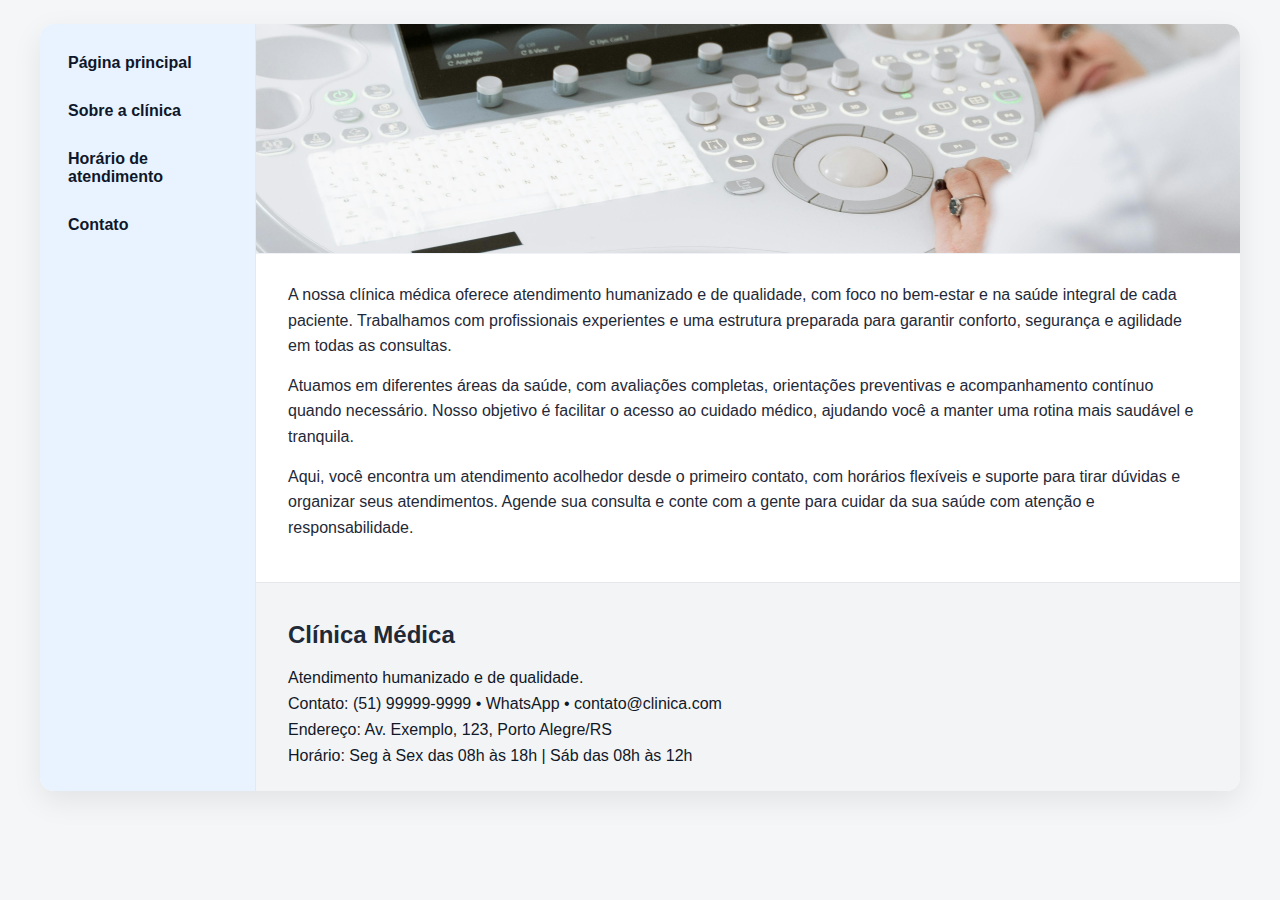
<file: index.html>
<!DOCTYPE html>
<html lang="pt-BR">
<head>
    <meta charset="UTF-8">
    <meta http-equiv="X-UA-Compatible" content="IE=edge">
    <meta name="viewport" content="width=device-width, initial-scale=1.0">
    <title>Clínica Médica</title>
    <link rel="stylesheet" href="css/style.css">
</head>
<body>
    <div class="wrapper">
        <div class="menu">
            <ul>
                <li><a href="index.html">Página principal</a></li>
                <li><a href="sobre.html">Sobre a clínica</a></li>
                <li><a href="horarios.html">Horário de atendimento</a></li>
                <li><a href="contato.html">Contato</a></li>
            </ul>
        </div>

        <div class="main">
            <div class="header header-home"></div>
    
            <div class="content">
                <p>
                    A nossa clínica médica oferece atendimento humanizado e de qualidade, com foco no bem-estar e na saúde integral de cada paciente. Trabalhamos com profissionais experientes e uma estrutura preparada para garantir conforto, segurança e agilidade em todas as consultas.
                </p>
                <p>
                    Atuamos em diferentes áreas da saúde, com avaliações completas, orientações preventivas e acompanhamento contínuo quando necessário. Nosso objetivo é facilitar o acesso ao cuidado médico, ajudando você a manter uma rotina mais saudável e tranquila.
                </p>
                <p>
                    Aqui, você encontra um atendimento acolhedor desde o primeiro contato, com horários flexíveis e suporte para tirar dúvidas e organizar seus atendimentos. Agende sua consulta e conte com a gente para cuidar da sua saúde com atenção e responsabilidade.
                </p>
            </div>
    
            <div class="footer">
                <h2>Clínica Médica</h2>
                <p>Atendimento humanizado e de qualidade.</p>
                <p>Contato: (51) 99999-9999 • WhatsApp • contato@clinica.com</p>
                <p>Endereço: Av. Exemplo, 123, Porto Alegre/RS</p>
                <p>Horário: Seg à Sex das 08h às 18h | Sáb das 08h às 12h</p>
            </div>
        </div>
    </div>
</body>
</html>
</file>
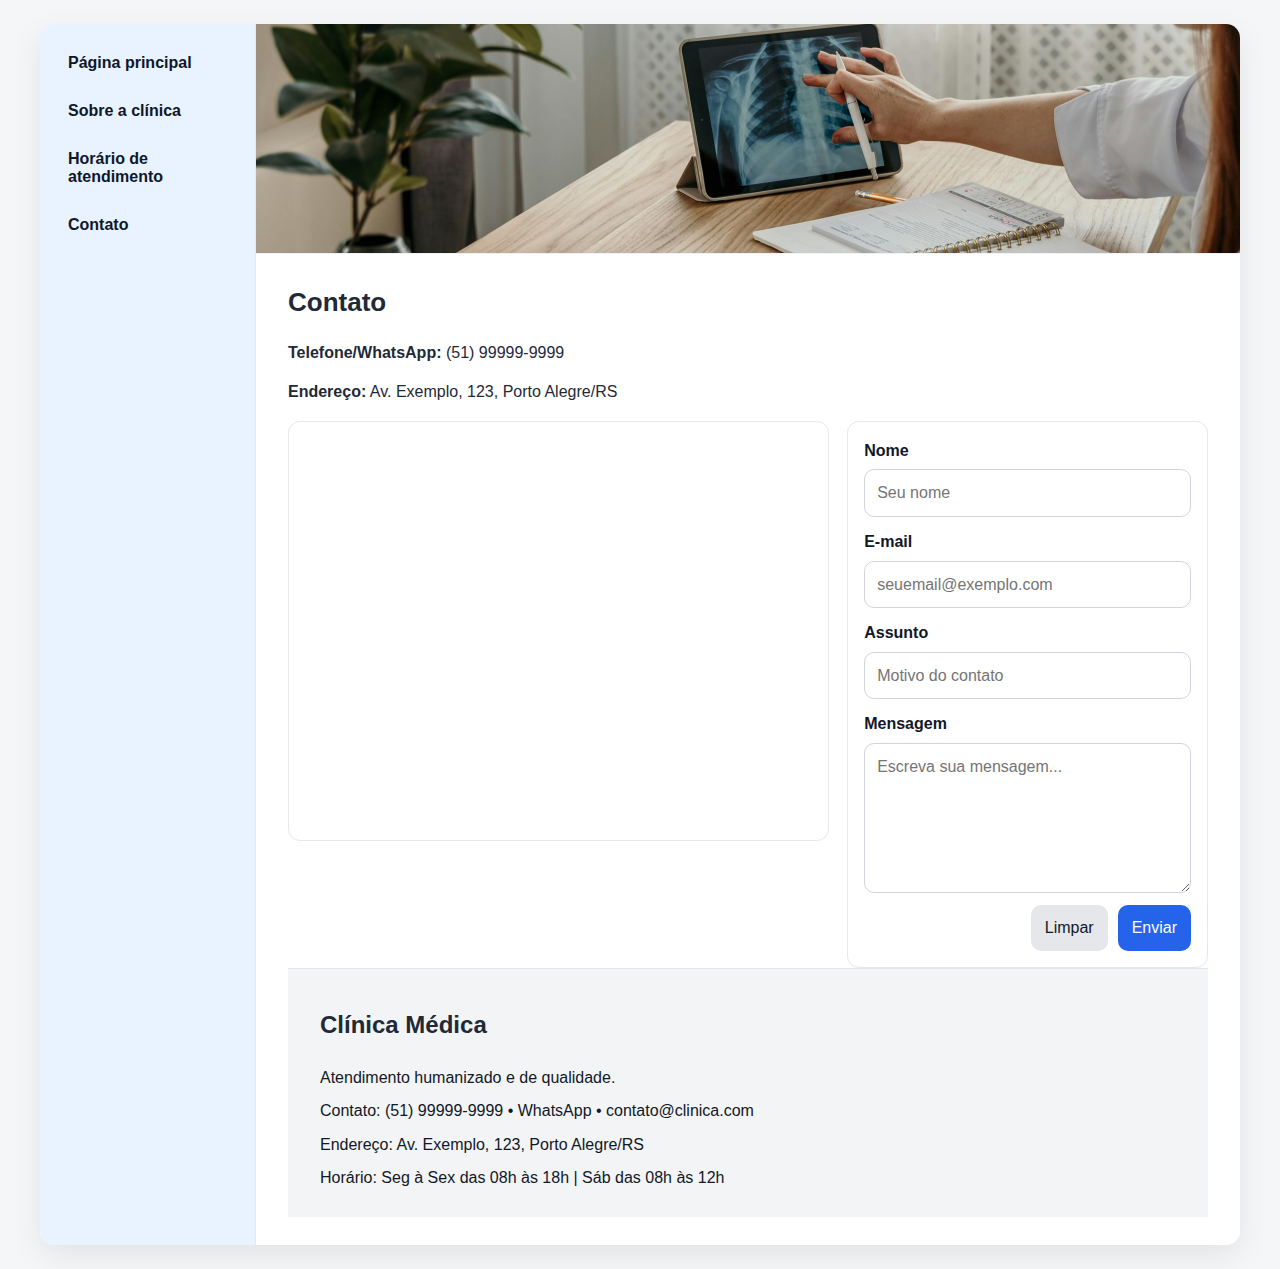
<file: contato.html>
<!DOCTYPE html>
<html lang="pt-BR">
<head>
    <meta charset="UTF-8">
    <meta name="viewport" content="width=device-width, initial-scale=1.0">
    <title>Contato</title>
    <link rel="stylesheet" href="css/style.css">
</head>
<body>
    <div class="wrapper">
        <div class="menu">
            <ul>
                <li><a href="index.html">Página principal</a></li>
                <li><a href="sobre.html">Sobre a clínica</a></li>
                <li><a href="horarios.html">Horário de atendimento</a></li>
                <li><a href="contato.html">Contato</a></li>
            </ul>
        </div>

        <div class="main">
            <div class="header header-contato"></div>
    
            <div class="content">
                <h1>Contato</h1>

                <p><strong>Telefone/WhatsApp:</strong> (51) 99999-9999</p>
                <p><strong>Endereço:</strong> Av. Exemplo, 123, Porto Alegre/RS</p>

                <div class="contact-grid">
                    <iframe
                        class="map"
                        src="https://www.google.com/maps/embed?pb=!1m18!1m12!1m3!1d55251.36169510961!2d-51.28328323932595!3d-30.059511412794425!2m3!1f0!2f0!3f0!3m2!1i1024!2i768!4f13.1!3m3!1m2!1s0x951978f347fb57ad%3A0x355bccdd015ae6dc!2zQ2zDrW5pY2EgTcOpZGljYQ!5e0!3m2!1spt-BR!2sbr!4v1768341089447!5m2!1spt-BR!2sbr"
                        allowfullscreen
                        loading="lazy"
                        referrerpolicy="no-referrer-when-downgrade">
                    </iframe>

                    <form class="contact-form" action="#" method="post">
                        <div class="form-row">
                        <label for="name">Nome</label>
                        <input id="name" type="text" name="name" placeholder="Seu nome" required>
                        </div>

                        <div class="form-row">
                        <label for="email">E-mail</label>
                        <input id="email" type="email" name="email" placeholder="seuemail@exemplo.com" required>
                        </div>

                        <div class="form-row">
                        <label for="subject">Assunto</label>
                        <input id="subject" type="text" name="subject" placeholder="Motivo do contato" required>
                        </div>

                        <div class="form-row">
                        <label for="message">Mensagem</label>
                        <textarea id="message" name="message" rows="5" placeholder="Escreva sua mensagem..." required></textarea>
                        </div>

                        <div class="form-actions">
                        <button type="reset" class="btn btn-secondary">Limpar</button>
                        <button type="submit" class="btn btn-primary">Enviar</button>
                        </div>
                    </form>
                    </div>
    
            <div class="footer">
                <h2>Clínica Médica</h2>
                <p>Atendimento humanizado e de qualidade.</p>
                <p>Contato: (51) 99999-9999 • WhatsApp • contato@clinica.com</p>
                <p>Endereço: Av. Exemplo, 123, Porto Alegre/RS</p>
                <p>Horário: Seg à Sex das 08h às 18h | Sáb das 08h às 12h</p>
            </div>
        </div>
    </div>
</body>
</html>
</file>
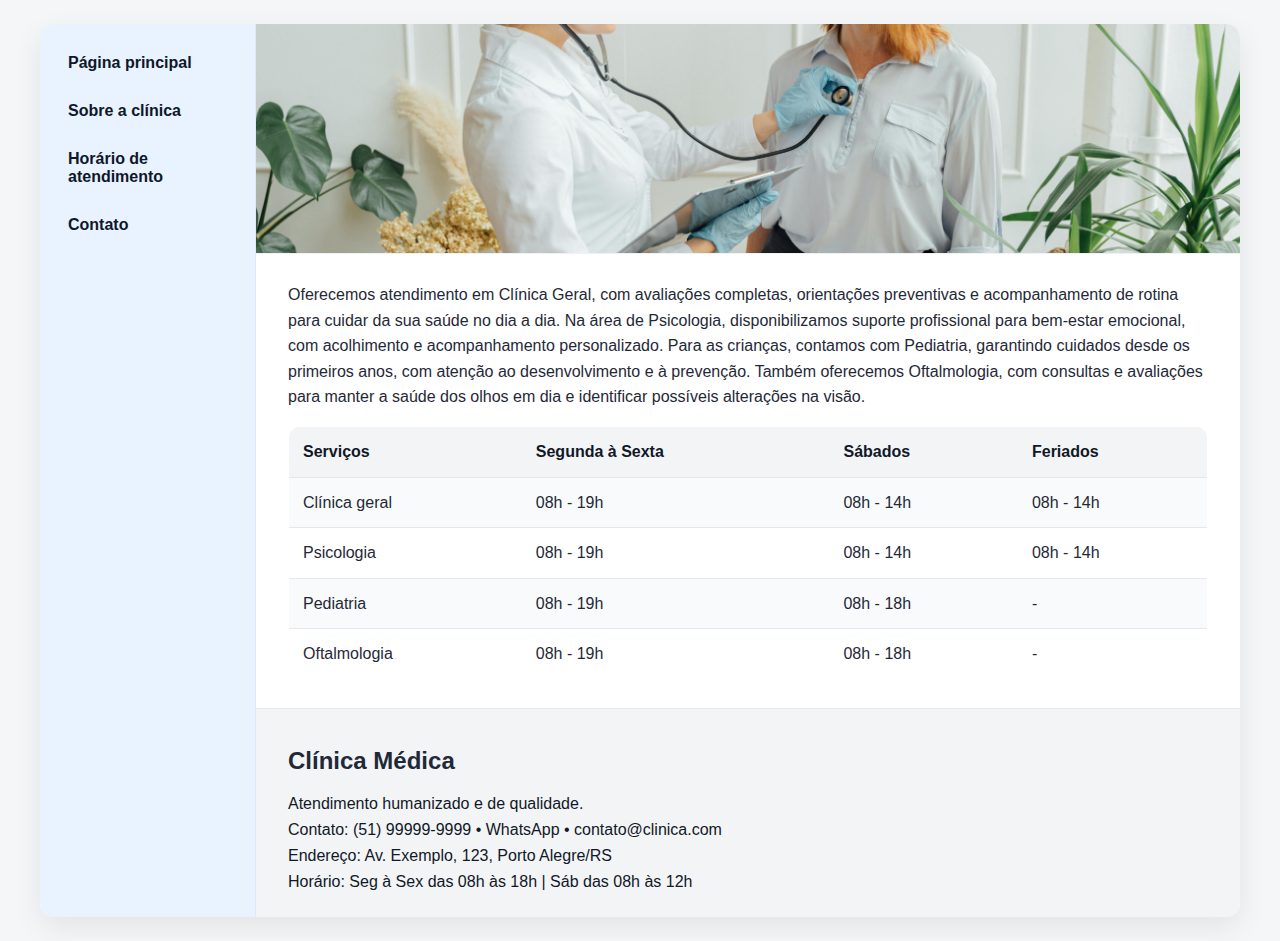
<file: horarios.html>
<!DOCTYPE html>
<html lang="pt-BR">
<head>
    <meta charset="UTF-8">
    <meta name="viewport" content="width=device-width, initial-scale=1.0">
    <title>Horários</title>
    <link rel="stylesheet" href="css/style.css">
</head>
<body>
    <div class="wrapper">
        <div class="menu">
            <ul>
                <li><a href="index.html">Página principal</a></li>
                <li><a href="sobre.html">Sobre a clínica</a></li>
                <li><a href="horarios.html">Horário de atendimento</a></li>
                <li><a href="contato.html">Contato</a></li>
            </ul>
        </div>

        <div class="main">
            <div class="header header-horarios"></div>
    
            <div class="content">
                
                <p>Oferecemos atendimento em Clínica Geral, com avaliações completas, orientações preventivas e acompanhamento de rotina para cuidar da sua saúde no dia a dia. Na área de Psicologia, disponibilizamos suporte profissional para bem-estar emocional, com acolhimento e acompanhamento personalizado. Para as crianças, contamos com Pediatria, garantindo cuidados desde os primeiros anos, com atenção ao desenvolvimento e à prevenção. Também oferecemos Oftalmologia, com consultas e avaliações para manter a saúde dos olhos em dia e identificar possíveis alterações na visão.</p>
                
               <table>
                    <tr>
                        <th>Serviços</th>
                        <th>Segunda à Sexta</th>
                        <th>Sábados</th>
                        <th>Feriados</th>
                    </tr>
                    <tr>
                        <td>Clínica geral</td>
                        <td>08h - 19h</td>
                        <td>08h - 14h</td>
                        <td>08h - 14h</td>
                    </tr>
                    <tr>
                        <td>Psicologia</td>
                        <td>08h - 19h</td>
                        <td>08h - 14h</td>
                        <td>08h - 14h</td>
                    </tr>
                    <tr>
                        <td>Pediatria</td>
                        <td>08h - 19h</td>
                        <td>08h - 18h</td>
                        <td>-</td>
                    </tr>
                    <tr>
                        <td>Oftalmologia</td>
                        <td>08h - 19h</td>
                        <td>08h - 18h</td>
                        <td>-</td>
                    </tr>
               </table>
            </div>
    
            <div class="footer">
                <h2>Clínica Médica</h2>
                <p>Atendimento humanizado e de qualidade.</p>
                <p>Contato: (51) 99999-9999 • WhatsApp • contato@clinica.com</p>
                <p>Endereço: Av. Exemplo, 123, Porto Alegre/RS</p>
                <p>Horário: Seg à Sex das 08h às 18h | Sáb das 08h às 12h</p>
            </div>
        </div>
    </div>
</body>
</html>
</file>
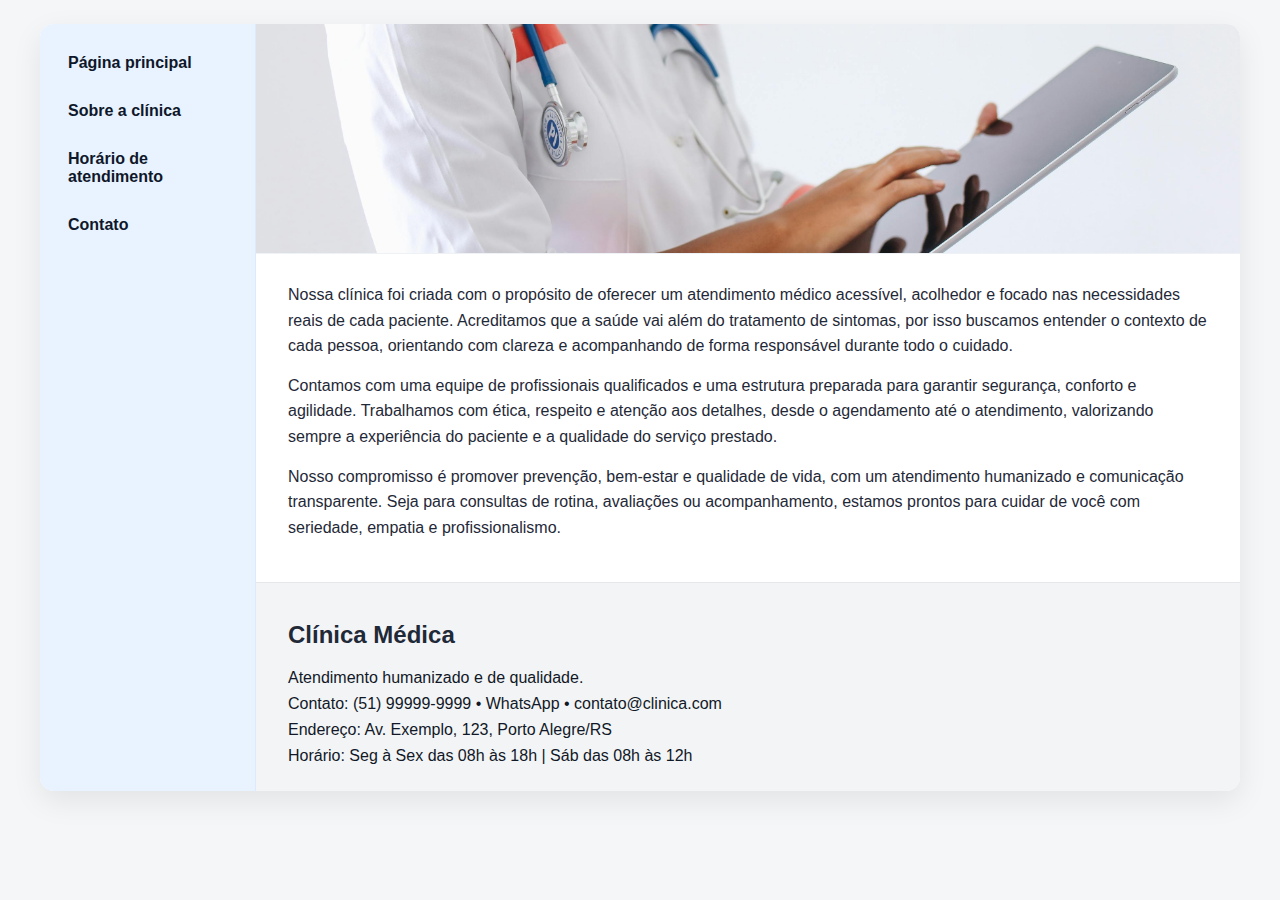
<file: sobre.html>
<!DOCTYPE html>
<html lang="pt-BR">
<head>
    <meta charset="UTF-8">
    <meta name="viewport" content="width=device-width, initial-scale=1.0">
    <title>Sobre a clínica</title>
    <link rel="stylesheet" href="css/style.css">
</head>
<body>
    <div class="wrapper">
        <div class="menu">
            <ul>
                <li><a href="index.html">Página principal</a></li>
                <li><a href="sobre.html">Sobre a clínica</a></li>
                <li><a href="horarios.html">Horário de atendimento</a></li>
                <li><a href="contato.html">Contato</a></li>
            </ul>
        </div>

        <div class="main">
            <div class="header header-sobre"></div>
    
            <div class="content">
                <p>
                    Nossa clínica foi criada com o propósito de oferecer um atendimento médico acessível, acolhedor e focado nas necessidades reais de cada paciente. Acreditamos que a saúde vai além do tratamento de sintomas, por isso buscamos entender o contexto de cada pessoa, orientando com clareza e acompanhando de forma responsável durante todo o cuidado.                
                </p>
                <p>
                    Contamos com uma equipe de profissionais qualificados e uma estrutura preparada para garantir segurança, conforto e agilidade. Trabalhamos com ética, respeito e atenção aos detalhes, desde o agendamento até o atendimento, valorizando sempre a experiência do paciente e a qualidade do serviço prestado.
                </p>
                <p>
                    Nosso compromisso é promover prevenção, bem-estar e qualidade de vida, com um atendimento humanizado e comunicação transparente. Seja para consultas de rotina, avaliações ou acompanhamento, estamos prontos para cuidar de você com seriedade, empatia e profissionalismo.
                </p>
            </div>
    
            <div class="footer">
                <h2>Clínica Médica</h2>
                <p>Atendimento humanizado e de qualidade.</p>
                <p>Contato: (51) 99999-9999 • WhatsApp • contato@clinica.com</p>
                <p>Endereço: Av. Exemplo, 123, Porto Alegre/RS</p>
                <p>Horário: Seg à Sex das 08h às 18h | Sáb das 08h às 12h</p>
            </div>
        </div>
    </div>
</body>
</html>
</file>
<file: css/style.css>
* {
    box-sizing: border-box;
}

html, body {
    margin: 0;
    padding: 0;
}
body {
    font-family: -apple-system, BlinkMacSystemFont, "Segoe UI", Roboto, Arial, sans-serif;
    background-color: #f4f6f8;
    color: #1f2937;
    display: flex;
    justify-content: center;
    padding: 24px 0;
}

.wrapper {
    width: 1200px;
    display: flex;
    background-color: #ffffff;
    border-radius: 14px;
    overflow: hidden;
    box-shadow: 0 10px 30px rgba(0,0,0,0.08);
}

.menu {
    width: 18%;
    background-color: #e8f3ff;
    padding: 20px 16px;
    border-right: 1px solid #dbeafe;
}

.menu ul {
    list-style: none;
    padding: 0;
    margin: 0;
}

.menu li {
    margin-bottom: 10px;
}

.menu a {
    display: block;
    padding: 10px 12px;
    border-radius: 10px;
    text-decoration: none;
    color: #0f172a;
    font-weight: 600;
}

.menu a:hover {
    background-color: #dbeafe;
}

.main {
    display: flex;
    flex-flow: column;
    width: 82%;
}

.header {
    height: 230px;
    width: 100%;
    background-size: cover;
    background-position: center;
    background-repeat: no-repeat;
    border-bottom: 1px solid #eef2f7;
}

.header-home {
    background-image: url("../img/banner-paginaprincipal.jpg");
}

.header-sobre {
    background-image: url("../img/banner-sobre.jpg");
}

.header-horarios {
    background-image: url("../img/banner-horarios.jpg");
}

.header-contato {
    background-image: url("../img/banner-contato.jpg");
}

.content {
    background-color: #ffffff;
    padding: 28px 32px;
    line-height: 1.6;
}

.content p {
    margin: 0 0 14px 0;
}

.content table {
  width: 100%;
  border-collapse: collapse;
  margin-top: 16px;
  background: #ffffff;
  border: 1px solid #e5e7eb;
  border-radius: 12px;
  overflow: hidden; /* faz o border-radius funcionar com a tabela */
}

.content th,
.content td {
  padding: 12px 14px;
  text-align: left;
  border-bottom: 1px solid #e5e7eb;
}

.content th {
  background: #f3f4f6;
  font-weight: 700;
  color: #111827;
}

.content tr:nth-child(even) td {
  background: #f9fafb;
}

.content tr:last-child td {
  border-bottom: none;
}

.footer {
    background-color: #f3f4f6;
    padding: 18px 32px;
    border-top: 1px solid #e5e7eb;
}

.footer p {
    margin: 8px 0;
    color: #111827;
}

.footer strong {
    font-size: 18px;
}

.content h1 {
  margin: 0 0 16px 0;
  font-size: 26px;
}

.contact-grid {
  display: grid;
  grid-template-columns: 1.2fr 0.8fr;
  gap: 18px;
  margin-top: 16px;
  align-items: start;
}

.map {
  width: 100%;
  height: 420px;
  border: 1px solid #e5e7eb;
  border-radius: 12px;
}

/* Form */
.contact-form {
  background: #ffffff;
  border: 1px solid #e5e7eb;
  border-radius: 12px;
  padding: 16px;
}

.form-row {
  display: flex;
  flex-direction: column;
  gap: 6px;
  margin-bottom: 12px;
}

.form-row label {
  font-weight: 600;
  color: #111827;
}

.form-row input,
.form-row textarea {
  width: 100%;
  padding: 10px 12px;
  border: 1px solid #d1d5db;
  border-radius: 10px;
  outline: none;
  font: inherit;
  background: #fff;
}

.form-row input:focus,
.form-row textarea:focus {
  border-color: #93c5fd;
  box-shadow: 0 0 0 3px rgba(147, 197, 253, 0.35);
}

.form-actions {
  display: flex;
  gap: 10px;
  justify-content: flex-end;
  margin-top: 8px;
}

.btn {
  border: none;
  border-radius: 10px;
  padding: 10px 14px;
  font-weight: 700;
  cursor: pointer;
  font: inherit;
}

.btn-primary {
  background: #2563eb;
  color: #fff;
}

.btn-primary:hover {
  background: #1d4ed8;
}

.btn-secondary {
  background: #e5e7eb;
  color: #111827;
}

.btn-secondary:hover {
  background: #d1d5db;
}
</file>
